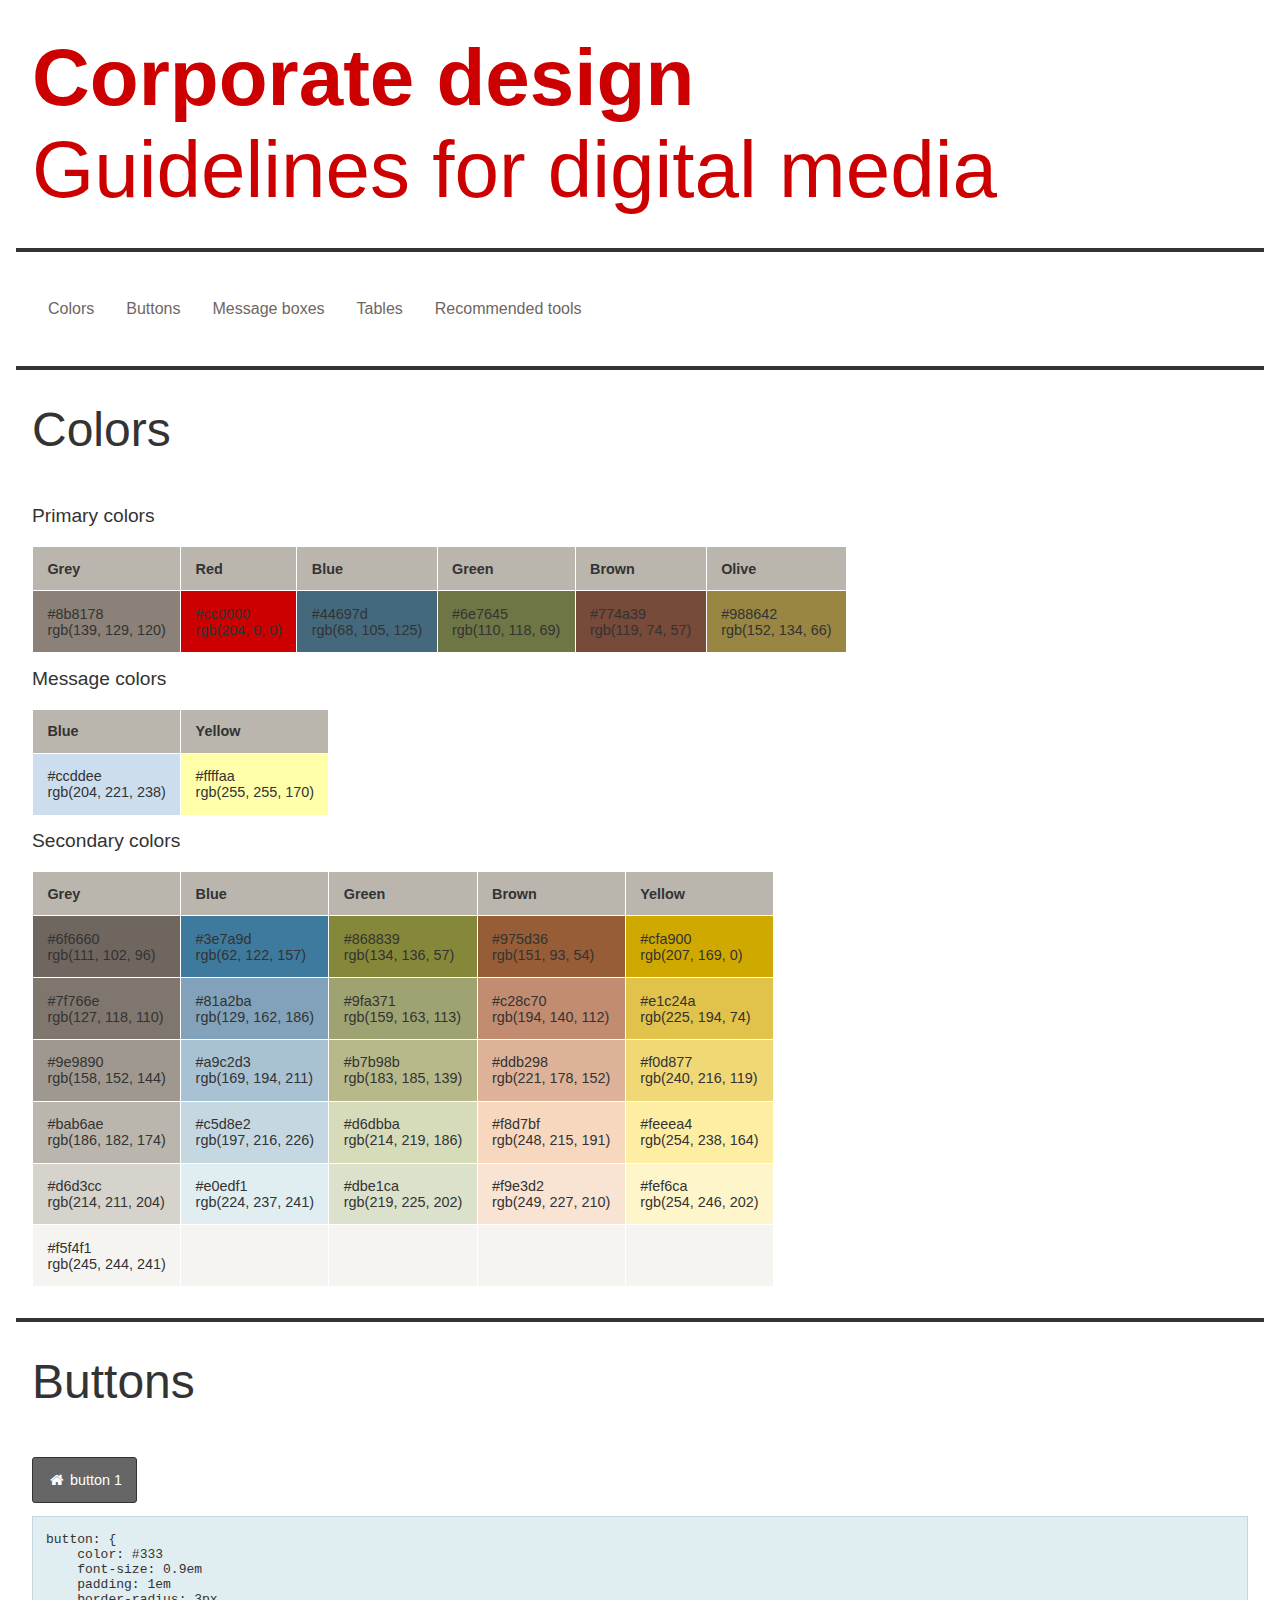
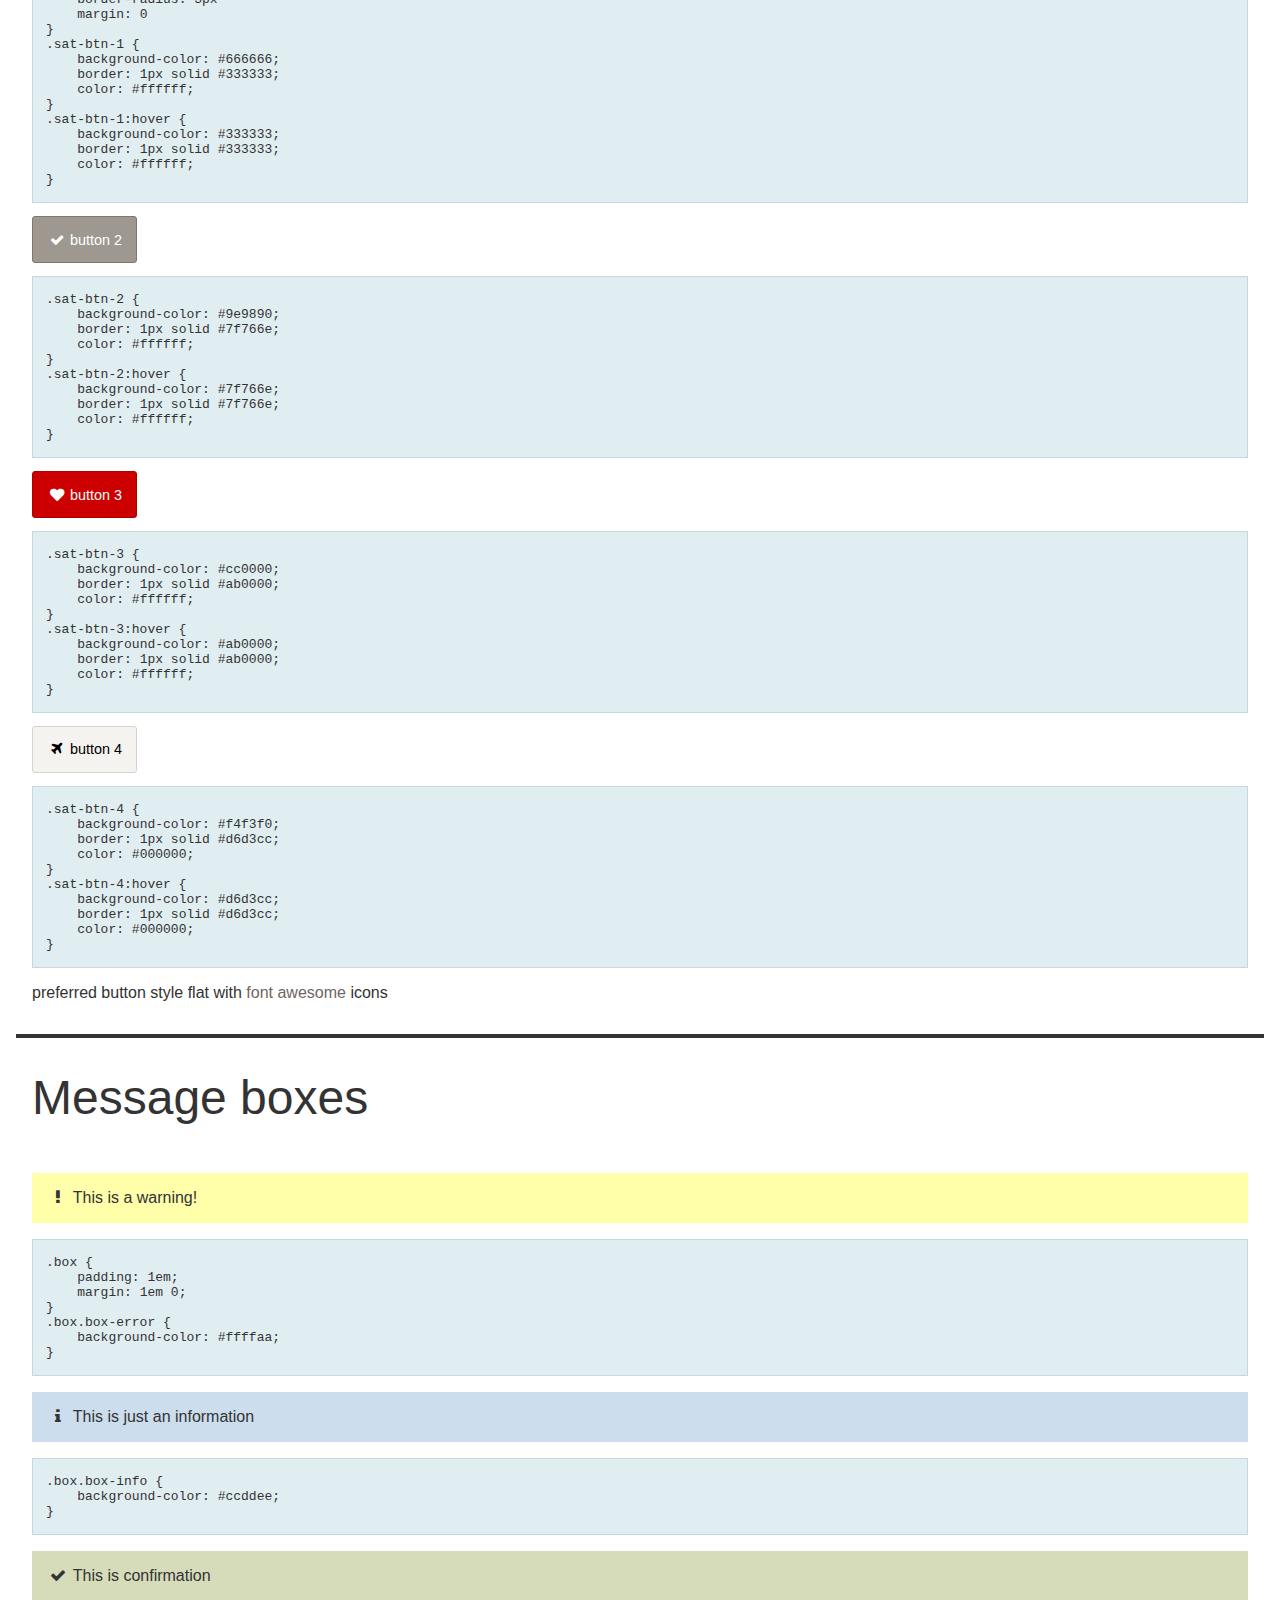
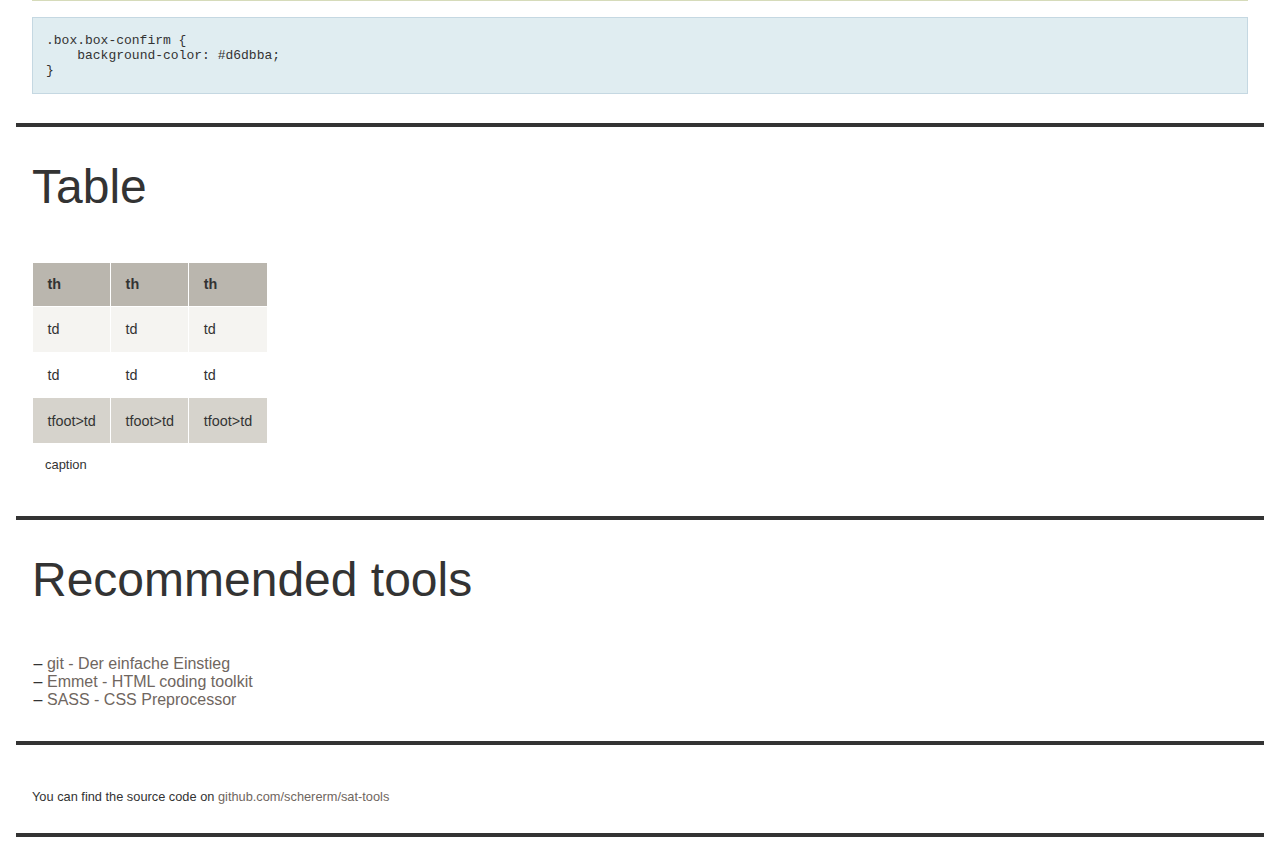
<file: index.html>
<!DOCTYPE html>
<html >
  <head>
    <meta charset="UTF-8">
    <title>Corporate design</title>
    <link rel="stylesheet" href="//maxcdn.bootstrapcdn.com/font-awesome/4.3.0/css/font-awesome.min.css">
    <link rel="stylesheet" href="css/sat.css">
    <link rel="stylesheet" href="css/cd.css">
    <script src="https://ajax.googleapis.com/ajax/libs/jquery/2.1.4/jquery.min.js"></script>
    <script type="text/javascript" src="js/colors.js"></script>
  </head>
  <body>
   <div class="content">
        <header>
            <h1 class="maintitle"><strong>Corporate design</strong> <br>Guidelines for digital media</h1>
        </header>
<!--Navigation-->
        <nav class="toc">
            <ul>
                <li><a href="#colors">Colors</a></li>
                <li><a href="#buttons">Buttons</a></li>
                <li><a href="#message-boxes">Message boxes</a></li>
                <li><a href="#tables">Tables</a></li>
                <li><a href="#recommended-tools">Recommended tools</a></li>
            </ul>
        </nav>




<!-- Colors-->
        <section>
            <h2 id="colors">Colors</h2>
            <h3>Primary colors</h3>
            <table border="0" cellspacing="0">


                <tr>
                    <th>Grey</th>
                    <th>Red</th>
                    <th>Blue</th>
                    <th>Green</th>
                    <th>Brown</th>
                    <th>Olive</th>
                </tr>

                <tr>
                    <td style="background:#8b8178">#8b8178<br>rgb(139, 129, 120)</td>
                    <td style="background:#cc0000">#cc0000<br>rgb(204, 0, 0)</td>
                    <td style="background:#44697d">#44697d<br>rgb(68, 105, 125)</td>
                    <td style="background:#6e7645">#6e7645<br>rgb(110, 118, 69)</td>
                    <td style="background:#774a39">#774a39<br>rgb(119, 74, 57)</td>
                    <td style="background:#988642">#988642<br>rgb(152, 134, 66)</td>
                </tr>

            </table>

                        <h3>Message colors</h3>
            <table border="0" cellspacing="0">

                <tr>
                    <th>Blue</th>
                    <th>Yellow</th>
                </tr>
                <tr>
                    <td style="background:#ccddee">#ccddee<br>rgb(204, 221, 238)</td>
                    <td style="background:#ffffaa">#ffffaa<br>rgb(255, 255, 170)</td>
                </tr>
            </table>
            <h3>Secondary colors</h3>
            <table border="0" cellspacing="0">
                <tr>
                    <th>Grey</th>
                    <th>Blue</th>
                    <th>Green</th>
                    <th>Brown</th>
                    <th>Yellow</th>
                </tr>
                <tr>
                    <td style="background:#6f6660">#6f6660<br>rgb(111, 102, 96)</td>
                    <td style="background:#3e7a9d">#3e7a9d<br>rgb(62, 122, 157)</td>
                    <td style="background:#868839">#868839<br>rgb(134, 136, 57)</td>
                    <td style="background:#975d36">#975d36<br>rgb(151, 93, 54)</td>
                    <td style="background:#cfa900">#cfa900<br>rgb(207, 169, 0)</td>
                </tr>
                <tr>
                    <td style="background:#7f766e">#7f766e<br>rgb(127, 118, 110)</td>
                    <td style="background:#81a2ba">#81a2ba<br>rgb(129, 162, 186)</td>
                    <td style="background:#9fa371">#9fa371<br>rgb(159, 163, 113)</td>
                    <td style="background:#c28c70">#c28c70<br>rgb(194, 140, 112)</td>
                    <td style="background:#e1c24a">#e1c24a<br>rgb(225, 194, 74)</td>
                </tr>
                <tr>
                    <td style="background:#9e9890">#9e9890<br>rgb(158, 152, 144)</td>
                    <td style="background:#a9c2d3">#a9c2d3<br>rgb(169, 194, 211)</td>
                    <td style="background:#b7b98b">#b7b98b<br>rgb(183, 185, 139)</td>
                    <td style="background:#ddb298">#ddb298<br>rgb(221, 178, 152)</td>
                    <td style="background:#f0d877">#f0d877<br>rgb(240, 216, 119)</td>
                </tr>
                <tr>
                    <td style="background:#bab6ae">#bab6ae<br>rgb(186, 182, 174)</td>
                    <td style="background:#c5d8e2">#c5d8e2<br>rgb(197, 216, 226)</td>
                    <td style="background:#d6dbba">#d6dbba<br>rgb(214, 219, 186)</td>
                    <td style="background:#f8d7bf">#f8d7bf<br>rgb(248, 215, 191)</td>
                    <td style="background:#feeea4">#feeea4<br>rgb(254, 238, 164)</td>
                </tr>
                <tr>
                    <td style="background:#d6d3cc">#d6d3cc<br>rgb(214, 211, 204)</td>
                    <td style="background:#e0edf1">#e0edf1<br>rgb(224, 237, 241)</td>
                    <td style="background:#dbe1ca">#dbe1ca<br>rgb(219, 225, 202)</td>
                    <td style="background:#f9e3d2">#f9e3d2<br>rgb(249, 227, 210)</td>
                    <td style="background:#fef6ca">#fef6ca<br>rgb(254, 246, 202)</td>
                </tr>
                <tr>
                    <td style="background:#f5f4f1">#f5f4f1<br>rgb(245, 244, 241)</td>
                    <td></td>
                    <td></td>
                    <td></td>
                    <td></td>
                </tr>
            </table>
        </section>

<!-- Buttons        -->
        <section>
            <h2 id="buttons">Buttons</h2>
            <button class="sat-btn-1"><i class="fa fa-home fa-fw"></i> button 1</button>
            <code>
button: {
    color: #333
    font-size: 0.9em
    padding: 1em
    border-radius: 3px
    margin: 0
}
.sat-btn-1 {
    background-color: #666666;
    border: 1px solid #333333;
    color: #ffffff;
}
.sat-btn-1:hover {
    background-color: #333333;
    border: 1px solid #333333;
    color: #ffffff;
}
            </code>

            <button class="sat-btn-2"><i class="fa fa-check fa-fw"></i> button 2</button>
            <code>
.sat-btn-2 {
    background-color: #9e9890;
    border: 1px solid #7f766e;
    color: #ffffff;
}
.sat-btn-2:hover {
    background-color: #7f766e;
    border: 1px solid #7f766e;
    color: #ffffff;
}
            </code>
            <button class="sat-btn-3"><i class="fa fa-heart fa-fw"></i> button 3</button>
            <code>
.sat-btn-3 {
    background-color: #cc0000;
    border: 1px solid #ab0000;
    color: #ffffff;
}
.sat-btn-3:hover {
    background-color: #ab0000;
    border: 1px solid #ab0000;
    color: #ffffff;
}
            </code>

            <button class="sat-btn-4"><i class="fa fa-plane fa-fw"></i> button 4</button>
            <code>
.sat-btn-4 {
    background-color: #f4f3f0;
    border: 1px solid #d6d3cc;
    color: #000000;
}
.sat-btn-4:hover {
    background-color: #d6d3cc;
    border: 1px solid #d6d3cc;
    color: #000000;
}
            </code>
            <p>preferred button style flat with <a href="http://fortawesome.github.io/Font-Awesome/icons/">font awesome</a> icons</p>
        </section>


<!--Message boxes-->
        <section>
            <h2 id="message-boxes">Message boxes</h2>
            <div class="box box-error"><i class="fa fa-exclamation fa-fw"></i> This is a warning!</div>
            <code>
.box {
    padding: 1em;
    margin: 1em 0;
}
.box.box-error {
    background-color: #ffffaa;
}
            </code>
            <div class="box box-info"><i class="fa fa-info fa-fw">   </i> This is just an information</div>
            <code>
.box.box-info {
    background-color: #ccddee;
}
            </code>
            <div class="box box-confirm"><i class="fa fa-check fa-fw">   </i> This is confirmation</div>
            <code>
.box.box-confirm {
    background-color: #d6dbba;
}
            </code>
        </section>
<!--Tables        -->
        <section>
            <h2 id="tables">Table</h2>
            <table>
                <caption>caption</caption>
                <colgroup>
                    <col>
                    <col>
                    <col>
                </colgroup>
                <thead>
                    <tr>
                        <th>th</th>
                        <th>th</th>
                        <th>th</th>
                    </tr>
                </thead>
                <tfoot>
                    <tr>
                        <td>tfoot>td</td>
                        <td>tfoot>td</td>
                        <td>tfoot>td</td>
                    </tr>
                <tbody>
                    <tr>
                        <td>td</td>
                        <td>td</td>
                        <td>td</td>
                    </tr>
                    <tr>
                        <td>td</td>
                        <td>td</td>
                        <td>td</td>
                    </tr>
                </tbody>
            </table>
        </section>
<!--Recommended tools        -->
        <section>
            <h2 id="recommended-tools">Recommended tools</h2>
            <ul>
                <li><a href="https://rogerdudler.github.io/git-guide/index.de.html">git - Der einfache Einstieg</a></li>
                <li><a href="http://docs.emmet.io/cheat-sheet/">Emmet - HTML coding toolkit</a></li>
                <li><a href="http://sass-lang.com/">SASS - CSS Preprocessor</a></li>
            </ul>
        </section>

<!--Footer        -->
       <section>
             <p class="txt-small">You can find the source code on <a href="https://github.com/schererm/sat-tools">github.com/schererm/sat-tools</a></p>
        </section>
    </div>
  </body>
</html>
</file>
<file: css/sat.css>
@charset "UTF-8";
/* line 2, C:/Users/xmsc/htdocs/cd/css/sat.sass */
body {
  margin: 0;
  padding: 0;
  font-family: Arial, Helvetica, sans-serif;
  font-size: 1em;
  color: #333; }

/* line 9, C:/Users/xmsc/htdocs/cd/css/sat.sass */
a {
  color: #6f6660;
  text-decoration: none; }
  /* line 12, C:/Users/xmsc/htdocs/cd/css/sat.sass */
  a:hover {
    color: #cc0000; }

/* line 15, C:/Users/xmsc/htdocs/cd/css/sat.sass */
h1 {
  font-size: 2em;
  color: #cc0000;
  font-weight: normal;
  margin: 0; }
  /* line 20, C:/Users/xmsc/htdocs/cd/css/sat.sass */
  h1 a {
    color: #cc0000;
    text-decoration: none; }

/* line 24, C:/Users/xmsc/htdocs/cd/css/sat.sass */
h2 {
  font-size: 1.6em;
  font-weight: normal;
  margin: 0 0 1em 0; }

/* line 28, C:/Users/xmsc/htdocs/cd/css/sat.sass */
h3 {
  font-size: 1.2em;
  font-weight: normal;
  margin: 0 0 1em 0; }

/* line 33, C:/Users/xmsc/htdocs/cd/css/sat.sass */
.txt-small {
  font-size: 0.8em; }

/* line 36, C:/Users/xmsc/htdocs/cd/css/sat.sass */
code {
  display: block;
  white-space: pre-wrap;
  background-color: #e0edf1;
  border: 1px solid #c5d8e2;
  padding: 0 1em;
  margin: 1em 0; }

/* line 44, C:/Users/xmsc/htdocs/cd/css/sat.sass */
ul {
  margin-bottom: 1em;
  list-style: none;
  padding-left: 1em; }
  /* line 48, C:/Users/xmsc/htdocs/cd/css/sat.sass */
  ul li:before {
    content: "– "; }
  /* line 50, C:/Users/xmsc/htdocs/cd/css/sat.sass */
  ul li {
    text-indent: -0.9em; }

/* line 52, C:/Users/xmsc/htdocs/cd/css/sat.sass */
header {
  margin: 1em;
  padding: 1em; }

/* line 55, C:/Users/xmsc/htdocs/cd/css/sat.sass */
section {
  margin: 1em;
  padding: 1em; }

/* line 58, C:/Users/xmsc/htdocs/cd/css/sat.sass */
nav {
  margin: 1em;
  padding: 1em; }

/* line 63, C:/Users/xmsc/htdocs/cd/css/sat.sass */
table {
  font-size: 0.9em;
  display: table;
  border-collapse: collapse;
  border-spacing: 0;
  margin-bottom: 1em; }
  /* line 69, C:/Users/xmsc/htdocs/cd/css/sat.sass */
  table caption {
    caption-side: bottom;
    text-align: left;
    padding: 1em;
    font-size: 0.9em; }
  /* line 82, C:/Users/xmsc/htdocs/cd/css/sat.sass */
  table tr th {
    background-color: #bab6ae;
    padding: 1em;
    line-height: 1em;
    height: 1em;
    text-align: left;
    border: 1px solid white; }
  /* line 89, C:/Users/xmsc/htdocs/cd/css/sat.sass */
  table tr td {
    text-align: left;
    padding: 1em;
    vertical-align: top;
    border: 1px solid white; }
  /* line 96, C:/Users/xmsc/htdocs/cd/css/sat.sass */
  table tr:nth-child(odd) {
    background-color: #f5f4f1; }
  /* line 100, C:/Users/xmsc/htdocs/cd/css/sat.sass */
  table tfoot td {
    background-color: #d6d3cc; }

/* line 106, C:/Users/xmsc/htdocs/cd/css/sat.sass */
button {
  color: #333;
  font-size: 0.9em;
  padding: 1em;
  border-radius: 3px;
  margin: 0; }
  /* line 112, C:/Users/xmsc/htdocs/cd/css/sat.sass */
  button:hover {
    /*cursor:pointer; */ }

/* line 115, C:/Users/xmsc/htdocs/cd/css/sat.sass */
.sat-btn-1 {
  background-color: #666666;
  border: 1px solid #333333;
  color: #ffffff; }
  /* line 119, C:/Users/xmsc/htdocs/cd/css/sat.sass */
  .sat-btn-1:hover {
    background-color: #333333;
    border: 1px solid #333333;
    color: #ffffff; }

/* line 124, C:/Users/xmsc/htdocs/cd/css/sat.sass */
.sat-btn-2 {
  background-color: #9e9890;
  border: 1px solid #7f766e;
  color: #ffffff; }
  /* line 128, C:/Users/xmsc/htdocs/cd/css/sat.sass */
  .sat-btn-2:hover {
    background-color: #7f766e;
    border: 1px solid #7f766e;
    color: #ffffff; }

/* line 133, C:/Users/xmsc/htdocs/cd/css/sat.sass */
.sat-btn-3 {
  background-color: #cc0000;
  border: 1px solid #ab0000;
  color: #ffffff; }
  /* line 137, C:/Users/xmsc/htdocs/cd/css/sat.sass */
  .sat-btn-3:hover {
    background-color: #ab0000;
    border: 1px solid #ab0000;
    color: #ffffff; }

/* line 142, C:/Users/xmsc/htdocs/cd/css/sat.sass */
.sat-btn-4 {
  background-color: #f4f3f0;
  border: 1px solid #d6d3cc;
  color: #000000; }
  /* line 146, C:/Users/xmsc/htdocs/cd/css/sat.sass */
  .sat-btn-4:hover {
    background-color: #d6d3cc;
    border: 1px solid #d6d3cc;
    color: #000000; }

/* line 152, C:/Users/xmsc/htdocs/cd/css/sat.sass */
.box {
  padding: 1em;
  margin: 1em 0; }
  /* line 155, C:/Users/xmsc/htdocs/cd/css/sat.sass */
  .box.box-error {
    background-color: #ffffaa; }
  /* line 157, C:/Users/xmsc/htdocs/cd/css/sat.sass */
  .box.box-info {
    background-color: #ccddee; }
  /* line 159, C:/Users/xmsc/htdocs/cd/css/sat.sass */
  .box.box-confirm {
    background-color: #d6dbba; }

/*# sourceMappingURL=sat.css.map */
</file>
<file: css/cd.css>
/* line 1, C:/Users/xmsc/htdocs/cd/css/cd.sass */
h1.maintitle {
  font-size: 5em; }

/* line 4, C:/Users/xmsc/htdocs/cd/css/cd.sass */
header p {
  font-size: 2em; }

/* line 6, C:/Users/xmsc/htdocs/cd/css/cd.sass */
nav.toc {
  padding: 2em; }

/* line 8, C:/Users/xmsc/htdocs/cd/css/cd.sass */
section {
  border-bottom: 0.3em solid #333; }
  /* line 10, C:/Users/xmsc/htdocs/cd/css/cd.sass */
  section h2 {
    font-size: 3em; }

/* line 12, C:/Users/xmsc/htdocs/cd/css/cd.sass */
nav {
  border-top: 0.3em solid #333;
  border-bottom: 0.3em solid #333; }
  /* line 15, C:/Users/xmsc/htdocs/cd/css/cd.sass */
  nav ul {
    margin: 0;
    list-style: none;
    padding: 0; }
    /* line 19, C:/Users/xmsc/htdocs/cd/css/cd.sass */
    nav ul li:before {
      content: ""; }
    /* line 21, C:/Users/xmsc/htdocs/cd/css/cd.sass */
    nav ul li {
      text-indent: 0em;
      float: left;
      margin: 1em; }
    /* line 25, C:/Users/xmsc/htdocs/cd/css/cd.sass */
    nav ul li:first-child {
      margin-left: 0; }
  /* line 27, C:/Users/xmsc/htdocs/cd/css/cd.sass */
  nav ul:after {
    content: "";
    display: table;
    clear: both; }

/*# sourceMappingURL=cd.css.map */
</file>
